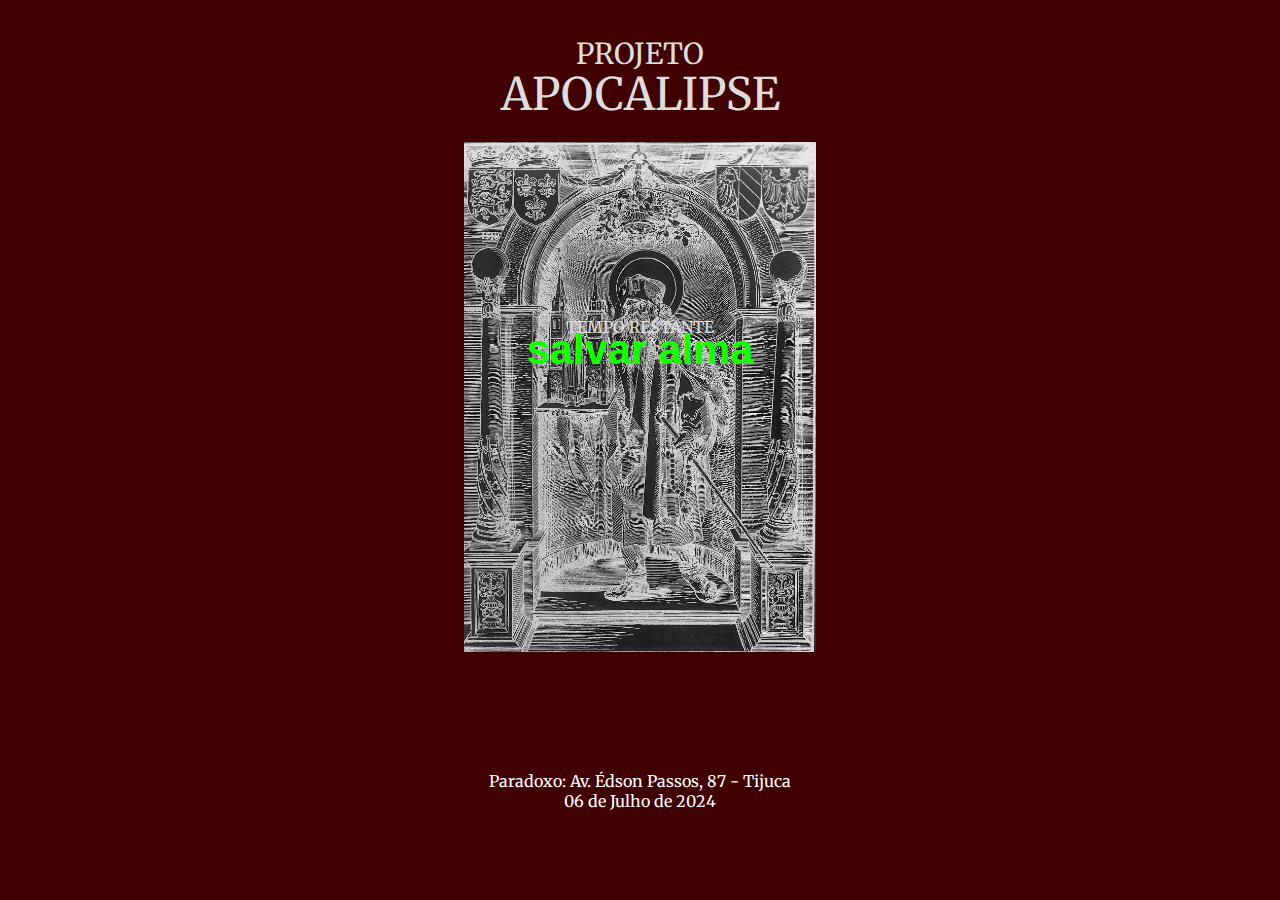
<file: index.html>
<!DOCTYPE html>
<html lang="pt-br">

<head>
  <meta charset="UTF-8">
  <meta name="viewport" content="width=device-width, initial-scale=1.0">
  <link rel="preconnect" href="https://fonts.googleapis.com">
  <link rel="preconnect" href="https://fonts.gstatic.com" crossorigin>
  <link
    href="https://fonts.googleapis.com/css2?family=Cormorant+Garamond:ital,wght@0,300;0,400;0,500;0,600;0,700;1,300;1,400;1,500;1,600;1,700&family=Merriweather:ital,wght@0,300;0,400;0,700;0,900;1,300;1,400;1,700;1,900&display=swap"
    rel="stylesheet">
  <link href="https://fonts.cdnfonts.com/css/ds-digital" rel="stylesheet">

  <link rel="apple-touch-icon" sizes="180x180" href="favicon/apple-touch-icon.png">
  <link rel="icon" type="image/png" sizes="32x32" href="favicon/favicon-32x32.png">
  <link rel="icon" type="image/png" sizes="16x16" href="favicon/favicon-16x16.png">
  <link rel="manifest" href="favicon/site.webmanifest">

  <meta name="description" content="Projeto Apocalipse">
  <meta name="author" content="Humanos">
  <meta name="keywords" content="Projeto Apocalipse" />

  <link rel="alternate" href="" hreflang="pt-br" />
  <meta name="robots" content="index, follow">

  <meta name="viewport" content="width=device-width, initial-scale=1, maximum-scale=1">
  <meta property="og:url" content="https://sdeiros.github.io/apocalipse/" />
  <meta property="og:title" content="Projeto Apocalipse" />
  <meta property="og:image" content="https://i.imgur.com/tMFrxGB.png" />
  <meta property="og:description" content="Salve-se quem puder" />
  <meta name="theme-color" content="#630b02">

  <meta property="business:contact_data:country_name" content="Brasil" />
  <meta property="business:contact_data:website" content="https://sdeiros.github.io/apocalipse/" />
  <meta property="business:contact_data:region" content="RJ" />

  <meta name="twitter:card" content="summary" />
  <meta name="twitter:description" content="Salve-se quem puder" />
  <meta name="twitter:title" content="Projeto Apocalipse" />
  <meta name="twitter:image" content="https://i.imgur.com/tMFrxGB.png" />

  <meta name="geo.placename" content="LOCALIZAÇÃO" />
  <meta name="geo.region" content="BR" />
  <meta name="description" content="Salve-se quem puder" />
  <link rel="canonical" href="https://sdeiros.github.io/apocalipse/" />

  <meta property="og:type" content="website" />
  <meta property="og:locale" content="pt_BR" />
  <meta name="format-detection" content="telephone=no">

  <link rel="stylesheet" type="text/css" href="style.css">

  <title>Projeto Apocalipse</title>
</head>

<body>

  <h4>PROJETO</h4>
  <h3>APOCALIPSE</h3>

  <p>TEMPO RESTANTE</p>
  <div id="countdown"></div>

  <div>
    <img class="foto" id="randomImage" src="">
    
  </div>

  <p style="font-family: Merriweather, sans-serif; color: #ffffff;">
    <a href="https://maps.app.goo.gl/dDaUpyJsJDSXRxi97" style="text-decoration: none; color: #ffffff;">Paradoxo: Av. Édson Passos, 87 - Tijuca<br>06 de Julho de 2024</a>
</p>

  <script>
    function countdown() {
      const targetDate = new Date('2024-07-06T17:00:00');
      const now = new Date().getTime();
      const timeRemaining = targetDate - now;

      if (timeRemaining <= 0) {
        document.getElementById('countdown').innerHTML = 'salvar alma';
      } else {
        let hours = Math.floor(timeRemaining / (1000 * 60 * 60));
        let minutes = Math.floor((timeRemaining % (1000 * 60 * 60)) / (1000 * 60));
        let seconds = Math.floor((timeRemaining % (1000 * 60)) / 1000);

        minutes = (minutes < 10) ? "0" + minutes : minutes;
        seconds = (seconds < 10) ? "0" + seconds : seconds;

        document.getElementById('countdown').innerHTML = `${hours}:${minutes}:${seconds}`;
      }
    }

    setInterval(countdown, 1000);

    countdown();

    function getRandomImage() {
      const imageFolder = 'img/';
      const images = ['01.jpg', '02.jpg', '03.jpg', '04.jpg', '05.jpg', '06.jpg', '07.jpg', '08.jpg', '09.jpg', '10.jpg', '12.jpg', '13.jpg', '14.jpg', '15.jpg', '16.jpg', '17.jpg', '18.jpg', '19.jpg', '20.jpg', '21.jpg']; 

      const randomIndex = Math.floor(Math.random() * images.length);
      const randomImage = images[randomIndex];
      const imagePath = `${imageFolder}/${randomImage}`;

      document.getElementById('randomImage').src = imagePath;
    }

    setInterval(countdown, 1000);
    getRandomImage();
  </script>

  <script type="text/javascript">
    var sc_project = 12994327;
    var sc_invisible = 0;
    var sc_security = "711971c1";
    var scJsHost = "https://";
    document.write("<sc" + "ript type='text/javascript' src='" +
      scJsHost +
      "statcounter.com/counter/counter.js'></" + "script>");
  </script>
  <noscript>
    <div class="statcounter"><a title="free hit
  counter" href="" target=""><img class="statcounter" src="" alt="free hit counter" referrerPolicy=""></a></div>
  </noscript>
</body>
</html>
</file>
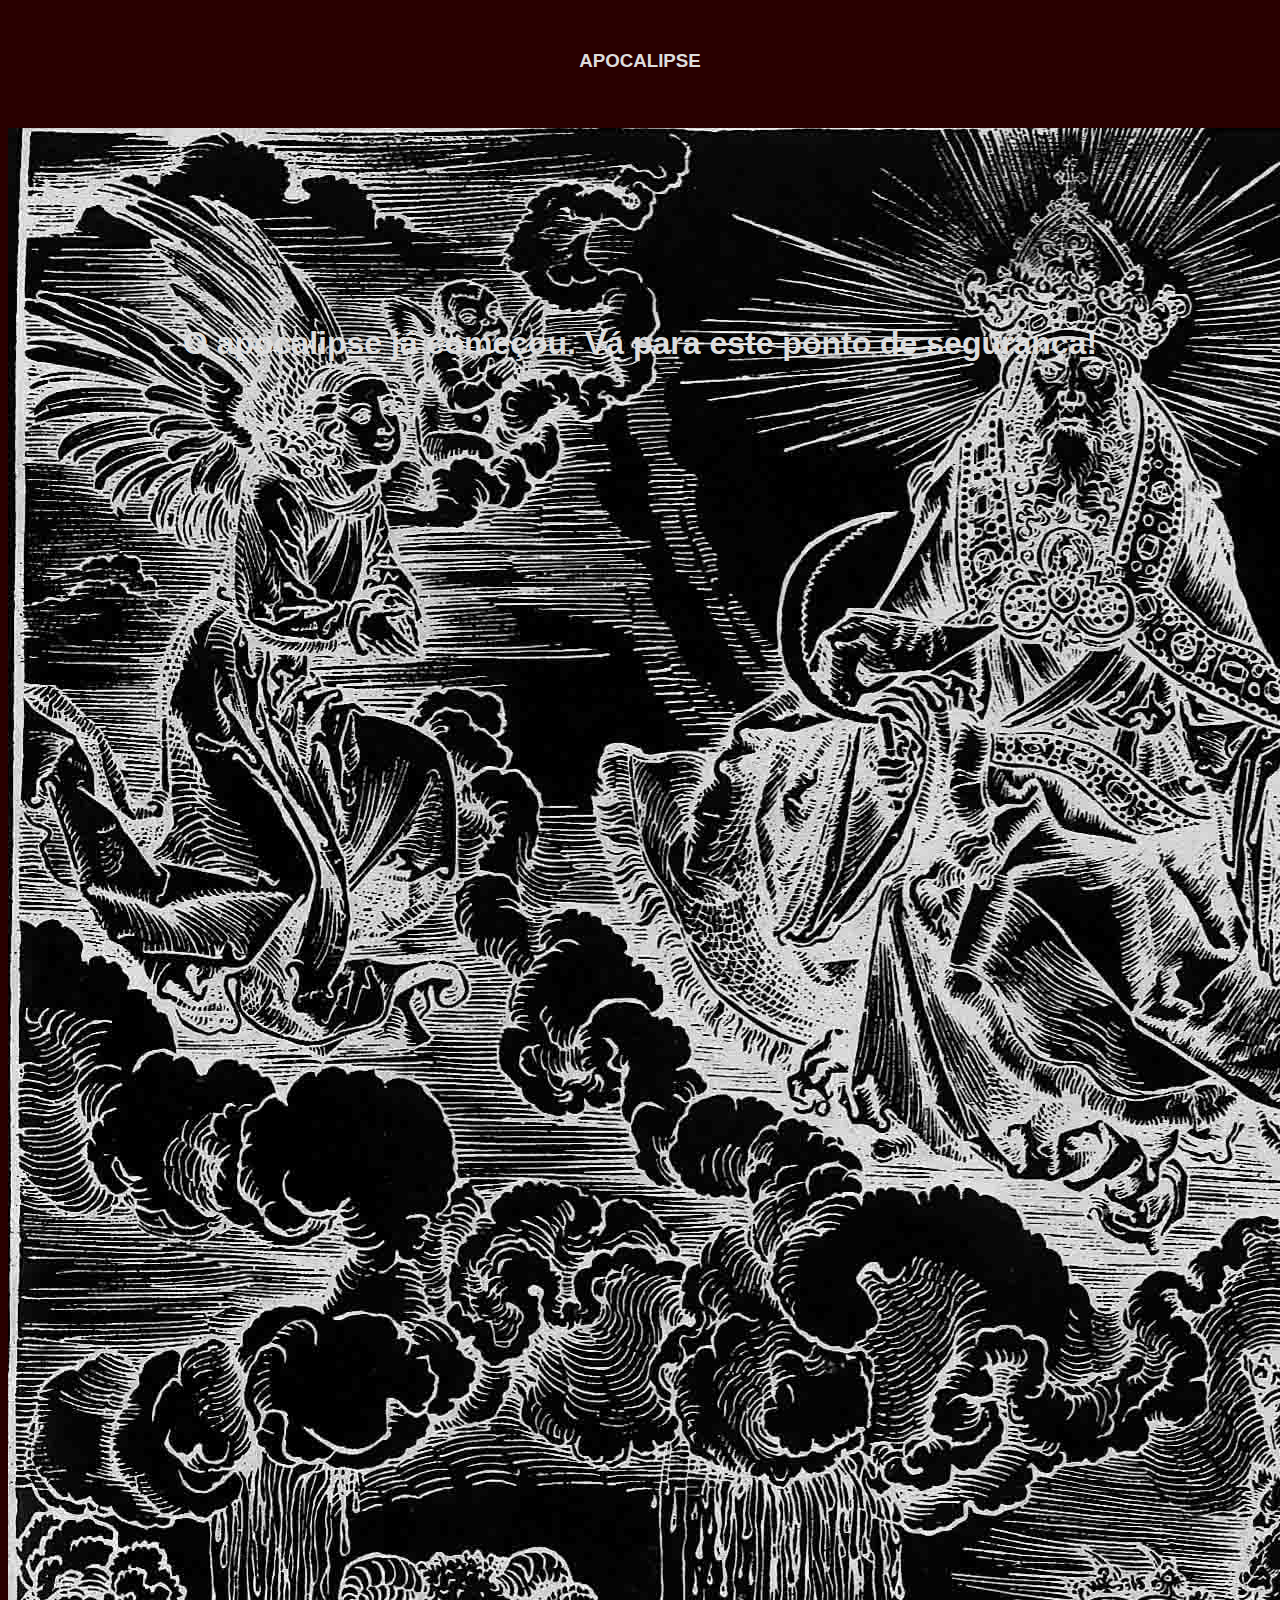
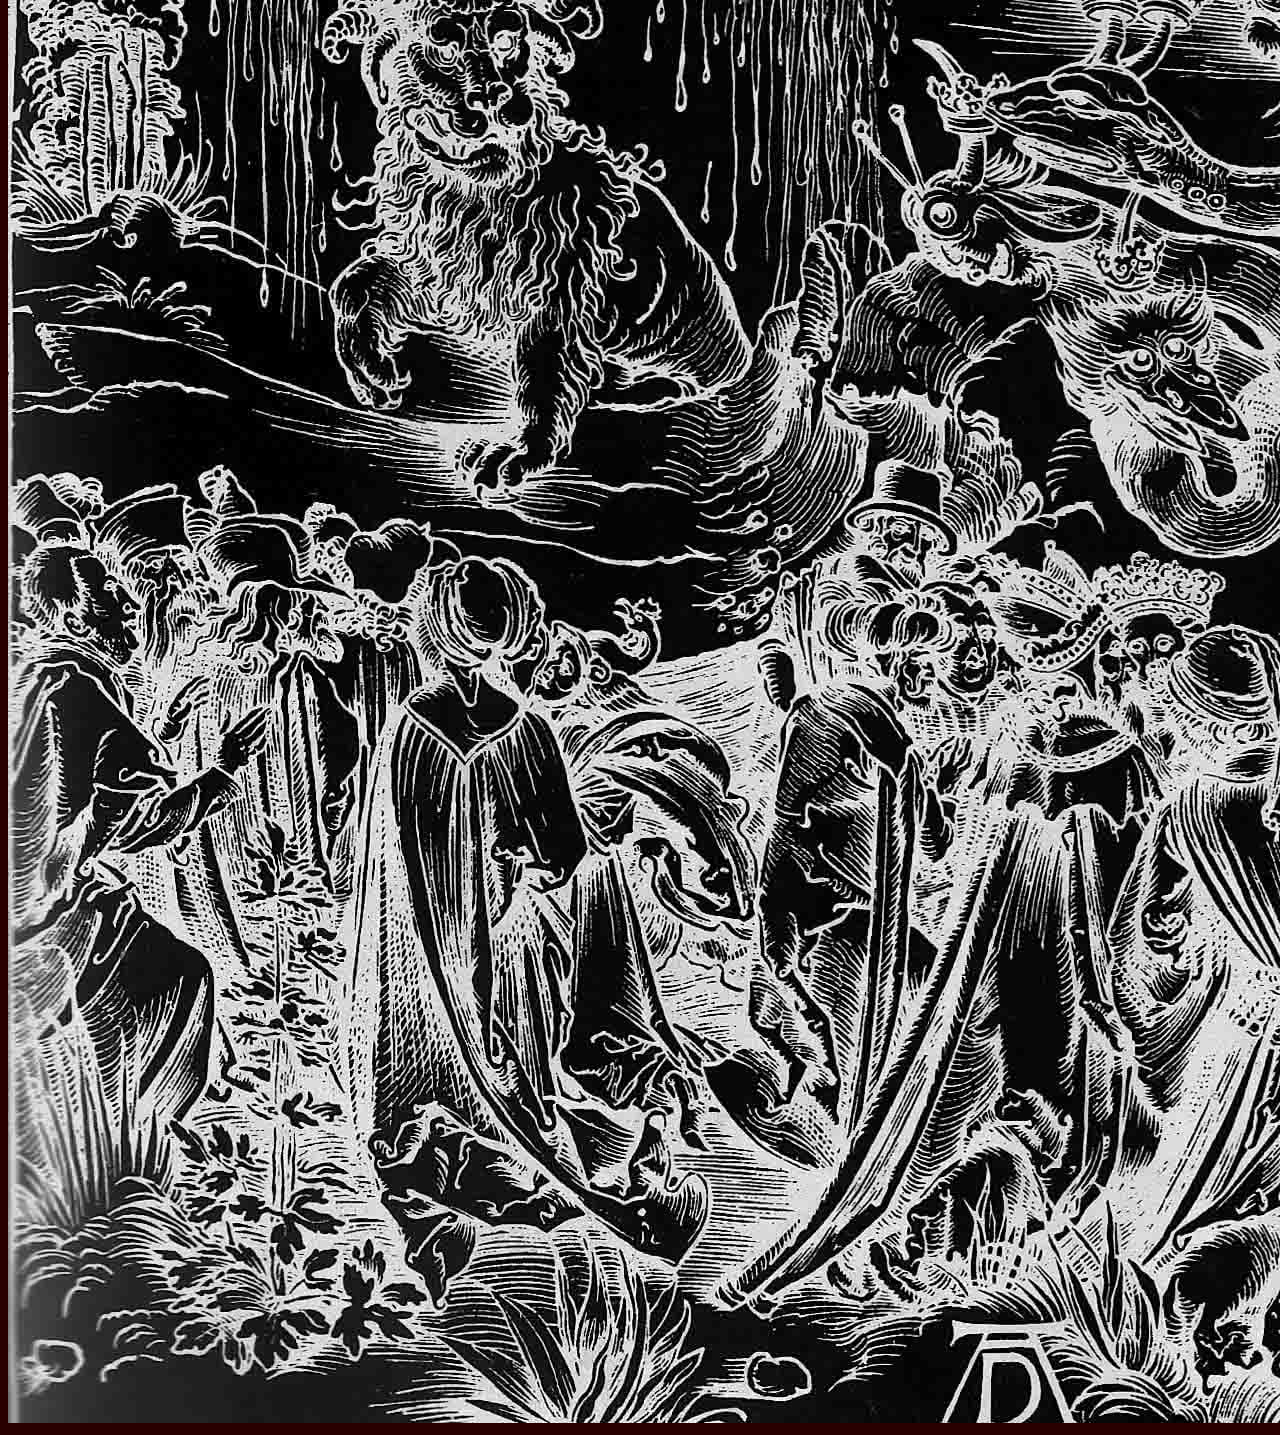
<file: img/index.htm>
<!DOCTYPE html>
<html lang="pt-br">
<head>
<meta charset="UTF-8">
<meta name="viewport" content="width=device-width, initial-scale=1.0">
<title>Apocalipse</title>
<style>
  body {
    font-family: Arial, sans-serif;
    text-align: center;
    color: #dddddd;
    margin-top: 50px;
    background-color: rgb(41, 0, 0);
  }
  #countdown {
    position: relative;
    font-size: 32px;
    font-weight: bold;
    color: #dddddd;
    top: 26vh;
  }
  @media (max-width: 768px) {
    #countdown {
      font-size: 22px;
    }
  }

  ::selection {
    background-color: #810000;
    color: #ffffff;
}

</style>
</head>
<body>

<h3>APOCALIPSE</h3>
<div id="countdown"></div>

<img class="foto" id="randomImage" src="" alt="Imagem Aleatória">
  
<script>
  function countdown() {
    const targetDate = new Date('2024-07-06T16:00:00');
    const now = new Date().getTime();
    const timeRemaining = targetDate - now;

    if (timeRemaining <= 0) {
      document.getElementById('countdown').innerHTML = 'O apocalipse já começou. Vá para este ponto de segurança!';
    } else {
      let hours = Math.floor(timeRemaining / (1000 * 60 * 60));
      let minutes = Math.floor((timeRemaining % (1000 * 60 * 60)) / (1000 * 60));
      let seconds = Math.floor((timeRemaining % (1000 * 60)) / 1000);

      // Adicionando zero à esquerda para os minutos e segundos, se necessário
      minutes = (minutes < 10) ? "0" + minutes : minutes;
      seconds = (seconds < 10) ? "0" + seconds : seconds;

      document.getElementById('countdown').innerHTML = `${hours}:${minutes}:${seconds}`;
    }
  }

  setInterval(countdown, 1000);

  countdown();

   function getRandomImage() {
      const imageFolder = '/img'; // Substitua pelo caminho da sua pasta de imagens
      const images = ['01.jpg', '02.jpg', '03.jpg', '04.jpg', '05.jpg', '06.jpg', '07.jpg', '08.jpg', '09.jpg', '10.jpg', '12.jpg', '13.jpg', '14.jpg', '15.jpg', '16.jpg', '17.jpg', '18.jpg', '19.jpg', '20.jpg', '21.jpg']; // Lista das imagens na pasta

      const randomIndex = Math.floor(Math.random() * images.length);
      const randomImage = images[randomIndex];
      const imagePath = `${imageFolder}/${randomImage}`;

      document.getElementById('randomImage').src = imagePath;
    }

    setInterval(countdown, 1000);
    getRandomImage();
</script>

<!-- <p>ponto de segurança</p> -->

<!-- Default Statcounter code for Apocalipse
https://sdeiros.github.io/apocalipse/ -->
<script type="text/javascript">
var sc_project=12993713; 
var sc_invisible=0; 
var sc_security="b48f7cf1"; 
var scJsHost = "https://";
document.write("<sc"+"ript type='text/javascript' src='" + scJsHost+
"statcounter.com/counter/counter.js'></"+"script>");
</script>
<noscript><div class="statcounter"><a title="Web Analytics"
href="https://statcounter.com/" target="_blank"><img class="statcounter"
src="https://c.statcounter.com/12993713/0/b48f7cf1/0/" alt="Web Analytics"
referrerPolicy="no-referrer-when-downgrade"></a></div></noscript>
<!-- End of Statcounter Code -->

</body>
</html>
</file>
<file: style.css>
body {
  text-align: center;
  color: #dddddd;
  background-color: #400000;
}

#countdown {
  position: relative;
  font-size: 3.5rem;
  font-weight: 700;
  color: #15ff00;
  font-family: 'DS-Digital', sans-serif;
  top: 20vh;
}

P {
  position: relative;
  font-family: "Merriweather", serif;
  font-weight: 400;
  font-size: 1.2rem;
  top: 23vh;
}

h4 {
  font-family: "Merriweather", serif;
  font-weight: 400;
  font-size: 2rem;
  margin-top: 4vh;
}

h3 {
  position: relative;
  font-family: "Merriweather", serif;
  font-weight: 400;
  font-size: 3rem;
  top: -3.2rem;
}

.foto {
  width: 30rem;
  height: auto;
  margin-top: -12rem;
}

@media (max-width: 1730px) {
  #countdown {
    font-size: 2.6rem;
    top: 10vh;
  }

  .foto {
    width: 28rem;
    margin-top: -11rem;
  }

  h3 {
    font-size: 3rem;
    top: -3.4rem;
  }

  h4 {
    font-size: 2rem;
    margin-top: 4vh;
  }

  P {
    font-size: 1.2rem;
    top: 12vh;
  }
}

@media (max-width: 1645px) {
  #countdown {
    font-size: 2.6rem;
    top: 8vh;
  }

  .foto {
    width: 24rem;
    margin-top: -11rem;
  }

  h3 {
    font-size: 3rem;
    top: -3.2rem;
  }

  h4 {
    font-size: 2rem;
    margin-top: 4vh;
  }

  P {
    font-size: 1.2rem;
    top: 11vh;
  }
}

@media (max-width: 1580px) {
  #countdown {
    font-size: 2.6rem;
    top: 8vh;
  }

  .foto {
    width: 24rem;
    margin-top: -11rem;
  }

  h3 {
    font-size: 3rem;
    top: -3.8rem;
  }

  h4 {
    font-size: 2rem;
    margin-top: 3vh;
  }

  P {
    font-size: 1.2rem;
    top: 11vh;
  }
}

@media (max-width: 1559px) {
  #countdown {
    font-size: 2.6rem;
    top: 13vh;
  }

  .foto {
    width: 24rem;
    margin-top: -10rem;
  }

  h3 {
    font-size: 3rem;
    top: -3.2rem;
  }

  h4 {
    font-size: 2rem;
    margin-top: 2vh;
  }

  P {
    font-size: 1.2rem;
    top: 16vh;
  }
}

@media (max-width: 1559px) {
  #countdown {
    font-size: 2.6rem;
    top: 13vh;
  }

  .foto {
    width: 24rem;
    margin-top: -10rem;
  }

  h3 {
    font-size: 3rem;
    top: -3.2rem;
  }

  h4 {
    font-size: 2rem;
    margin-top: 2vh;
  }

  P {
    font-size: 1.2rem;
    top: 16vh;
  }
}

@media (max-width: 1540px) {
  #countdown {
    font-size: 2.6rem;
    top: -16vh;
  }

  .foto {
    width: 18rem;
    margin-top: -6rem;
  }

  h3 {
    font-size: 3rem;
    top: -3.8rem;
  }

  h4 {
    font-size: 2rem;
    margin-top: 4vh;
  }

  P {
    font-size: 1.2rem;
    top: -14vh;
  }
}

@media (max-width: 1530px) {
  #countdown {
    font-size: 2.6rem;
    top: 6vh;
  }

  .foto {
    width: 22rem;
    margin-top: -11rem;
  }

  h3 {
    font-size: 3rem;
    top: -3.6rem;
  }

  h4 {
    font-size: 2rem;
    margin-top: 4vh;
  }

  P {
    font-size: 1.2rem;
    top: 9vh;
  }
}

@media (max-width: 1280px) {
  #countdown {
    font-size: 2.6rem;
    top: 2vh;
  }

  .foto {
    width: 20rem;
    margin-top: -11rem;
  }

  h3 {
    font-size: 3rem;
    top: -3.6rem;
  }

  h4 {
    font-size: 2rem;
    margin-top: 4vh;
  }

  P {
    font-size: 1.2rem;
    top: 6vh;
  }
}

@media (max-width: 1150px) {
  #countdown {
    font-size: 2.6rem;
    top: 8vh;
  }

  .foto {
    width: 20rem;
    margin-top: -11rem;
  }

  h3 {
    font-size: 3rem;
    top: -3.2rem;
  }

  h4 {
    font-size: 2rem;
    margin-top: 4vh;
  }

  P {
    font-size: 1.2rem;
    top: 12vh;
  }
}

@media (max-width: 1120px) {
  #countdown {
    font-size: 2.6rem;
    top: -6vh;
  }

  .foto {
    width: 15.8rem;
    margin-top: -11rem;
  }

  h3 {
    font-size: 3rem;
    top: -3.6rem;
  }

  h4 {
    font-size: 2rem;
    margin-top: 2vh;
  }

  P {
    font-size: 1.2rem;
    top: -1vh;
  }
}

@media (max-width: 1040px) {
  #countdown {
    font-size: 2.6rem;
    top: 8vh;
  }

  .foto {
    width: 20rem;
    margin-top: -10rem;
  }

  h3 {
    font-size: 3rem;
    top: -3.2rem;
  }

  h4 {
    font-size: 2rem;
    margin-top: 4vh;
  }

  P {
    font-size: 1.2rem;
    top: 11vh;
  }
}

@media (max-width: 1025px) {
  #countdown {
    font-size: 2.6rem;
    top: -9vh;
  }

  .foto {
    width: 22rem;
    margin-top: -4rem;
  }

  h3 {
    font-size: 2.8rem;
    top: -3.8rem;
  }

  h4 {
    font-size: 1.8rem;
    margin-top: 4vh;
  }

  P {
    font-size: 1rem;
    top: -7.5vh;
  }
}

@media (max-width: 9990px) {
  #countdown {
    font-size: 2.6rem;
    top: 8vh;
  }

  .foto {
    width: 22rem;
    margin-top: -10rem;
  }

  h3 {
    font-size: 2.8rem;
    top: -3.2rem;
  }

  h4 {
    font-size: 1.8rem;
    margin-top: 4vh;
  }

  P {
    font-size: 1rem;
    top: 11vh;
  }
}

@media (max-width: 820px) {
  #countdown {
    font-size: 2.6rem;
    top: 6vh;
  }

  .foto {
    width: 22rem;
    margin-top: -10rem;
  }

  h3 {
    font-size: 2.8rem;
    top: -3.2rem;
  }

  h4 {
    font-size: 1.8rem;
    margin-top: 4vh;
  }

  P {
    font-size: 1rem;
    top: 8vh;
  }
}

@media (max-width: 770px) {
  #countdown {
    font-size: 2.6rem;
    top: 8vh;
  }

  .foto {
    width: 22rem;
    margin-top: -10rem;
  }

  h3 {
    font-size: 2.8rem;
    top: -3.2rem;
  }

  h4 {
    font-size: 1.8rem;
    margin-top: 4vh;
  }

  P {
    font-size: 1rem;
    top: 10vh;
  }
}

@media (max-width: 720px) {
  #countdown {
    font-size: 2.6rem;
    top: 8vh;
  }

  .foto {
    width: 22rem;
    margin-top: -10rem;
  }

  h3 {
    font-size: 2.8rem;
    top: -3.2rem;
  }

  h4 {
    font-size: 1.8rem;
    margin-top: 4vh;
  }

  P {
    font-size: 1rem;
    top: 9.5vh;
  }
}

@media (max-width: 690px) {
  #countdown {
    font-size: 2.6rem;
    top: -12vh;
  }

  .foto {
    width: 21rem;
    margin-top: -4rem;
  }

  h3 {
    font-size: 2.8rem;
    top: -3.8rem;
  }

  h4 {
    font-size: 1.8rem;
    margin-top: 2vh;
  }

  P {
    font-size: 1rem;
    top: -10vh;
  }
}

@media (max-width: 680px) {
  #countdown {
    font-size: 2.6rem;
    top: 12vh;
  }

  .foto {
    width: 22rem;
    margin-top: -10rem;
  }

  h3 {
    font-size: 2.8rem;
    top: -3.2rem;
  }

  h4 {
    font-size: 1.8rem;
    margin-top: 3vh;
  }

  P {
    font-size: 1rem;
    top: 15vh;
  }
}

@media (max-width: 575px) {
  #countdown {
    font-size: 2.6rem;
    top: 6vh;
  }

  .foto {
    width: 21rem;
    margin-top: -10rem;
  }

  h3 {
    font-size: 2.8rem;
    top: -3.2rem;
  }

  h4 {
    font-size: 1.8rem;
    margin-top: 2vh;
  }

  P {
    font-size: 1rem;
    top: 9vh;
  }
}

@media (max-width: 550px) {
  #countdown {
    font-size: 2.6rem;
    top: 12vh;
  }

  .foto {
    width: 22rem;
    margin-top: -11rem;
  }

  h3 {
    font-size: 2.8rem;
    top: -3.2rem;
  }

  h4 {
    font-size: 1.8rem;
    margin-top: 2vh;
  }

  P {
    font-size: 1rem;
    top: 14vh;
  }
}

@media (max-width: 542px) {
  #countdown {
    font-size: 2.6rem;
    top: 8vh;
  }

  .foto {
    width: 21rem;
    margin-top: -10rem;
  }

  h3 {
    font-size: 2.8rem;
    top: -3.2rem;
  }

  h4 {
    font-size: 1.8rem;
    margin-top: 2vh;
  }

  P {
    font-size: 1rem;
    top: 1vh;
  }
}

@media (max-width: 530px) {
  #countdown {
    font-size: 2.6rem;
    top: 8vh;
  }

  .foto {
    width: 24rem;
    margin-top: -10rem;
  }

  h3 {
    font-size: 2.8rem;
    top: -3rem;
  }

  h4 {
    font-size: 1.8rem;
    margin-top: 4vh;
  }

  P {
    font-size: 1rem;
    top: 11vh;
  }
}

@media (max-width: 510px) {
  #countdown {
    font-size: 2.6rem;
    top: 12vh;
  }

  .foto {
    width: 22rem;
    margin-top: -10rem;
  }

  h3 {
    font-size: 2.8rem;
    top: -3.2rem;
  }

  h4 {
    font-size: 1.8rem;
    margin-top: 4vh;
  }

  P {
    font-size: 1rem;
    top: 14vh;
  }
}

@media (max-width: 480px) {
  #countdown {
    font-size: 2.6rem;
    top: 8vh;
  }

  .foto {
    width: 24rem;
    margin-top: -10rem;
  }

  h3 {
    font-size: 2.8rem;
    top: -3.2rem;
  }

  h4 {
    font-size: 1.8rem;
    margin-top: 3vh;
  }

  P {
    font-size: 1rem;
    top: 10vh;
  }
}

@media (max-width: 468px) {
  #countdown {
    font-size: 2.6rem;
    top: 2vh;
  }

  .foto {
    width: 20rem;
    margin-top: -10rem;
  }

  h3 {
    font-size: 2.8rem;
    top: -3.2rem;
  }

  h4 {
    font-size: 1.8rem;
    margin-top: 4vh;
  }

  P {
    font-size: 1rem;
    top: 6vh;
  }
}

@media (max-width: 432px) {
  #countdown {
    font-size: 2.6rem;
    top: 9vh;
  }

  .foto {
    width: 22rem;
    margin-top: -10rem;
  }

  h3 {
    font-size: 2.8rem;
    top: -3.2rem;
  }

  h4 {
    font-size: 1.8rem;
    margin-top: 4vh;
  }

  P {
    font-size: 1rem;
    top: 12vh;
  }
}

@media (max-width: 400px) {
  #countdown {
    font-size: 2.6rem;
    top: 8vh;
  }

  .foto {
    width: 20rem;
    margin-top: -10rem;
  }

  h3 {
    font-size: 2.8rem;
    top: -3.2rem;
  }

  h4 {
    font-size: 1.8rem;
    margin-top: 4vh;
  }

  P {
    font-size: 1rem;
    top: 12vh;
  }
}

@media (max-width: 390px) {
  #countdown {
    font-size: 2.6rem;
    top: 8vh;
  }

  .foto {
    width: 20rem;
    margin-top: -9rem;
  }

  h3 {
    font-size: 2.4rem;
    top: -3rem;
  }

  h4 {
    font-size: 1.6rem;
    margin-top: 4vh;
  }

  P {
    font-size: 1rem;
    top: 12vh;
  }
}

@media (max-width: 379px) {
  #countdown {
    font-size: 2.6rem;
    top: 4vh;
  }

  .foto {
    width: 18rem;
    margin-top: -10rem;
  }

  h3 {
    font-size: 2.4rem;
    top: -2.8rem;
  }

  h4 {
    font-size: 1.6rem;
    margin-top: 4vh;
  }

  P {
    font-size: 1rem;
    top: 8vh;
  }
}

@media (max-width: 375px) {
  #countdown {
    font-size: 2.6rem;
    top: 3.5vh;
  }

  .foto {
    width: 16rem;
    margin-top: -9.5rem;
  }

  h3 {
    font-size: 2.4rem;
    top: -2.8rem;
  }

  h4 {
    font-size: 1.6rem;
    margin-top: 4vh;
  }

  P {
    font-size: 1rem;
    top: 7vh;
  }
}

@media (max-width: 360px) {
  #countdown {
    font-size: 2.6rem;
    top: 6vh;
  }

  .foto {
    width: 18rem;
    margin-top: -10.6rem;
  }

  h3 {
    font-size: 2.8rem;
    top: -3.2rem;
  }

  h4 {
    font-size: 1.8rem;
    margin-top: 4vh;
  }

  P {
    font-size: 1rem;
    top: 9vh;
  }
}

@media (max-width: 330px) {
  #countdown {
    font-size: 2rem;
    top: -20vh;
  }

  .foto {
    width: 12rem;
    margin-top: -6rem;
  }

  h3 {
    font-size: 2.4rem;
    top: -3.2rem;
  }

  h4 {
    font-size: 1.8rem;
    margin-top: 4vh;
  }

  P {
    font-size: 0.8rem;
    top: -17vh;
  }
}

::selection {
  background-color: #810000;
  color: #ffffff;
}
</file>
